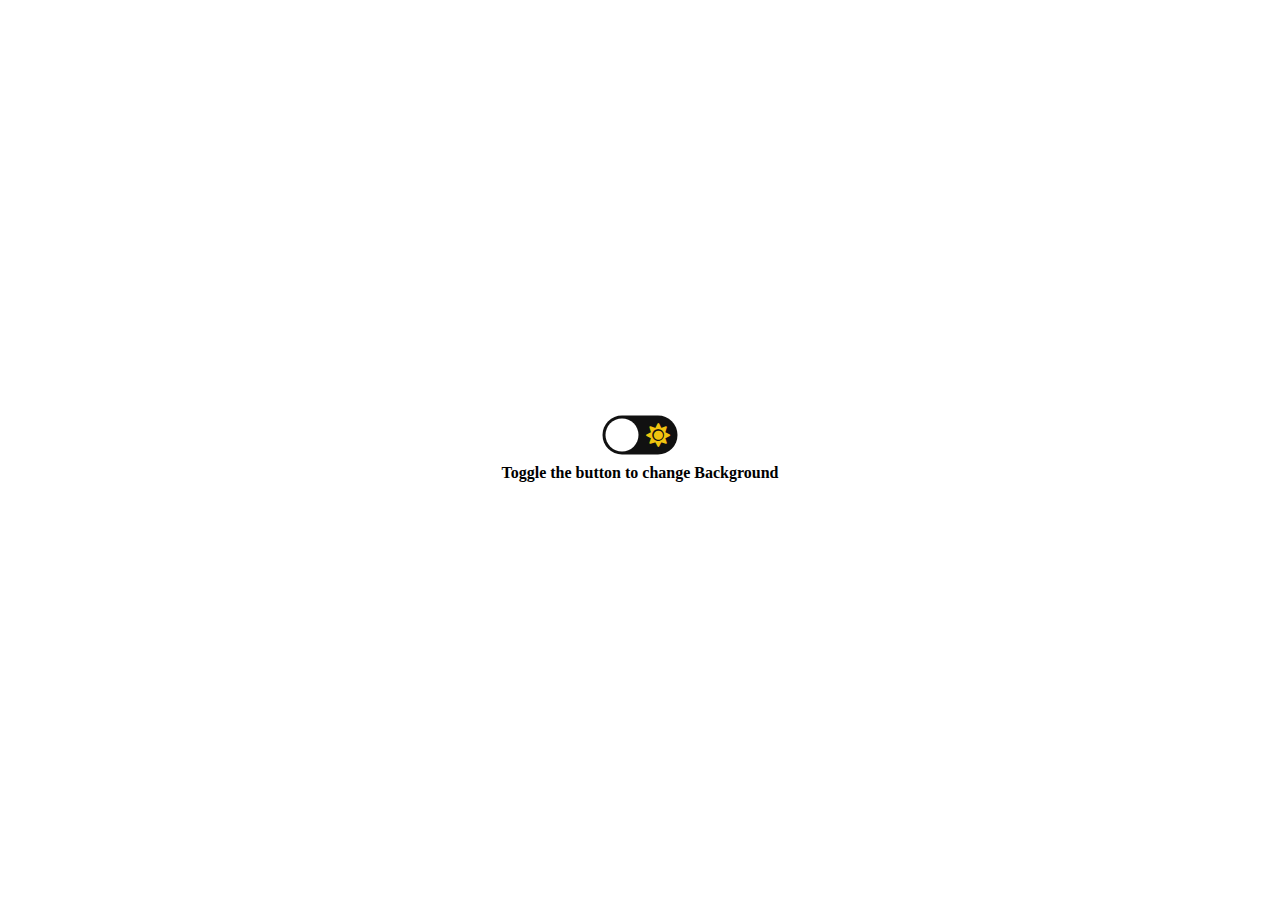
<file: colorChangingApp/index.html>
<!DOCTYPE html>
<html lang="en">
<head>
    <meta charset="UTF-8">
    <meta http-equiv="X-UA-Compatible" content="IE=edge">
    <meta name="viewport" content="width=device-width, initial-scale=1.0">
    <title>Document</title>
    <link rel="stylesheet" href="style.css">
    <link rel="stylesheet" href="https://use.fontawesome.com/releases/v5.12.1/css/all.css">


<body>
    <div>
        <input type="checkbox" class="checkbox" id="checkbox">
        <label for="checkbox" class="label">
            <i class="fas fa-moon"></i>
            <i class="fas fa-sun"></i>
            <div class="ball"></div>
        </label>    
    </div>
    <p>Toggle the button to change Background</p> 
    <script src="app.js"></script>
</body>
</html>
</file>
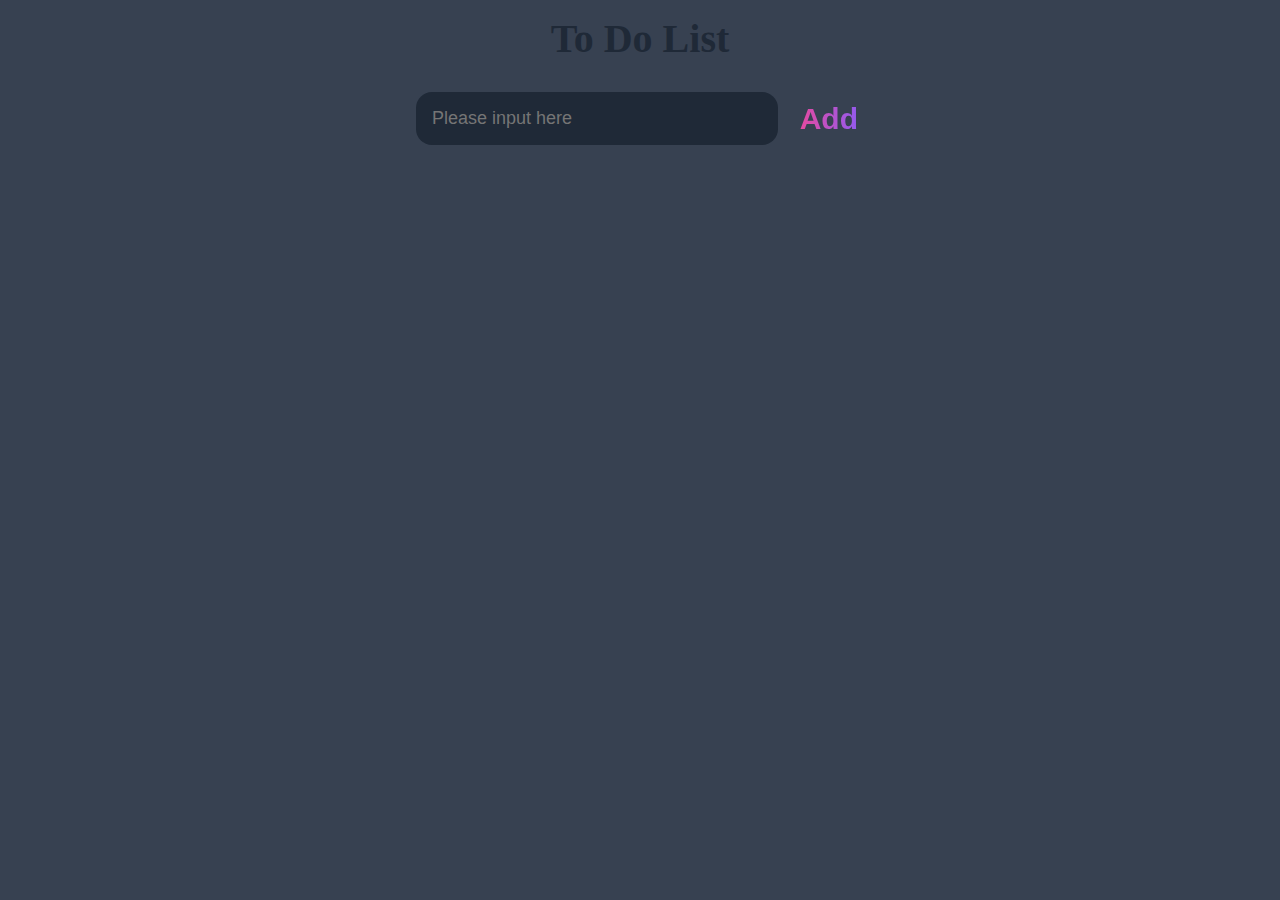
<file: javaScriptDOM/index.html>
<!DOCTYPE html>
<html lang="en">
<head>
    <meta charset="UTF-8">
    <meta http-equiv="X-UA-Compatible" content="IE=edge">
    <meta name="viewport" content="width=device-width, initial-scale=1.0">
    <title>Document</title>
    <link rel="stylesheet" href="style.css">
</head>
<body>
    <div class="toDoListContent">
        <h1>To Do List</h1>
        <div class="input">
            <input type="text" id="inpuField" placeholder="Please input here"><button id="addBtn">Add</button>
        </div>
        <div id="toDoContainer">       
        </div> 
    </div>
    
    <script src="app.js"></script>
</body>
</html>
</file>
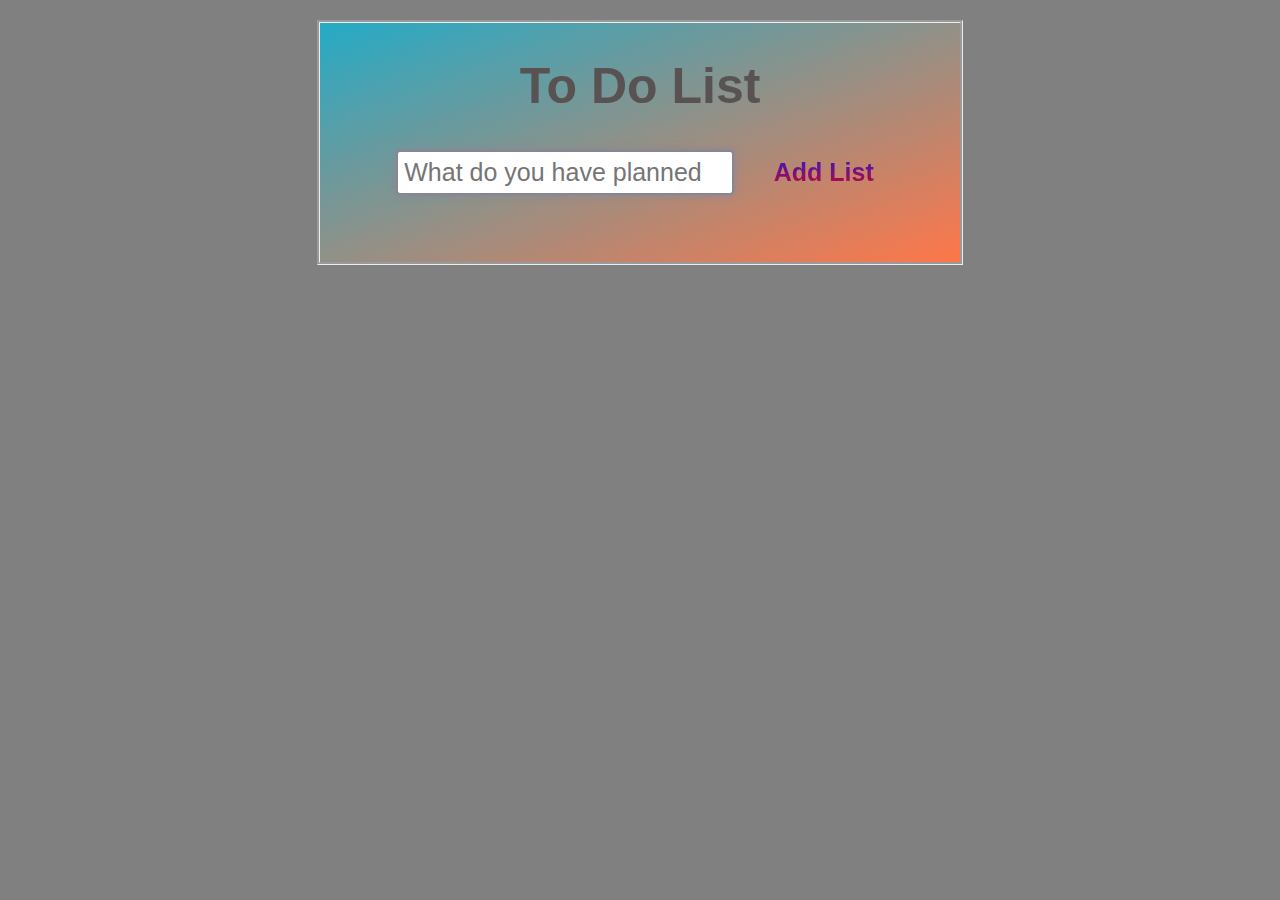
<file: To-Do-List/index.html>
<!DOCTYPE html>
<html lang="en">
<head>
    <meta charset="UTF-8">
    <meta http-equiv="X-UA-Compatible" content="IE=edge">
    <meta name="viewport" content="width=device-width, initial-scale=1.0">
    <link rel="stylesheet" href="style.css">
    <title>Document</title>
</head>
<body>
    <div class="container">
        <div class="main-container">
            <header>
                <h1>To Do List</h1>
                <form id="add-list">
                    <input id="input-to-do-list" type="text"  placeholder="What do you have planned">
                    <input id="button-to-do-list" type="submit"  value="Add List" >
                </form>
            </header>
            <main id="task">
                <!-- <section id="to-do-list">
                    <div class="content">
                        <input type="text" class="text"  value="This well display my list" readonly/>
                    </div>                
                    <div class="buttons">
                        <button class="edit">Edit </button>
                        <button class="delete">Delete</button>
                    </div>
                </section> -->   
            </main>
        </div>
    </div>
     <script src="app.js"></script>   
</body>
</html>
</file>
<file: colorChangingApp/style.css>
*{
    box-sizing: border-box;
}
body{
    display: flex;
    justify-content: center;
    align-items: center;
    height: 100vh;
    margin: 0;
    flex-direction: column;
   
}
body.dark p{
    color:white;   
}
body p{
    font-weight: bold;
}
body.dark{
    background-color: #292c35;
}
.checkbox{
    opacity: 0;
    position: relative;
}

.label{
    background-color: #111;
    justify-content: space-between ;
    display: flex;
    align-items: center;
    padding: 5px;
    border-radius: 50px;
    position: relative;
    height: 26px;
    width: 50px;
    transform: scale(1.5);
}
.fa-moon{
    color:#f1c40f;      
}  
.fa-sun{
    color: #f1c40f;
} 
.ball{
    background-color: #fff;
    border-radius: 50%;
    top: 2px;
    left: 2px;
    height: 22px;
    position: absolute;
    width: 22px;
    transition: transform 0.2s linear;

}
.checkbox:checked + .label .ball{
    transform: translateX(24px);/* moves the div that contains the ball id */
}
</file>
<file: javaScriptDOM/style.css>
:root{
    --dark: #374151;
    --darker: #1f2937;
    --darkest: #111827;
    --gray:#6B7280;
    --light: #EEE;
    --pink: #ec4899;
    --purple: #8b5cf6;
}
*{
    margin: 0 auto;
    box-sizing: border-box;
}
body{
    background-color: var(--dark);
    color: var(--light);
}
.toDoListContent{
    display: flex;
    justify-content: center;
    flex-direction: column;
    padding-bottom: 20px;
    width: 50%;
}
h1{
    margin-top: 15px;
    margin-bottom: 30px;
    text-align: center;
    color: var(--darker);
    font-weight: 700;
    font-size: 40px;
}
#inpuField{
    background-color: var(--darker);
    padding: 1rem;
    border-radius: 1rem;
    margin-right: 1rem;
    color: var(--light);
    font-size: 18px;
    width: 100%;
}
input, button{
    appearance: none;
    border:none;
    outline:none;
    background: none;
}
#addBtn{
    color: var(--pink);
    font-size: 30px;
    font-weight: 700;
    background-image: linear-gradient(to right, var(--pink), var(--purple));
    -webkit-background-clip: text;
    background-clip: text;
    -webkit-text-fill-color: transparent;
    cursor: pointer;
    transition: 0.4s;
}
#addBtn:hover{
    opacity: 0.8;
}
#addBtn:active{
    opacity: 0.6;
}
#toDoContainer{
    margin-top: 30px;
    font-size: 25px;
    width: 70%;   
}
.toDoList{
    font-size: 25px;
    font-weight: 300;
    color: var(--light); 
    
}
.toDoListChange{
    font-size: 25px;
    font-weight: 300;
    text-decoration: line-through;
    text-decoration-color: red;
}
.input{
   width: 70%;
   display: flex;
}
output{
    float: left;

}
.removeBtn{
    border-radius: 4px; 
    margin-top: 3px; 
    color:crimson;
    font-size: 20px;
    font-weight: 700;
    cursor: pointer;
}
.doneBtn{
    color: var(--pink);
    font-size: 20px;
    font-weight: 700;
    background-image: linear-gradient(to right, var(--pink), var(--purple));
    -webkit-background-clip: text;
    background-clip: text;
    -webkit-text-fill-color: transparent;
    cursor: pointer;
    transition: 0.4s;
}
#doneBtn:hover{
    opacity: 0.8;
}
#doneBtn:active{
    opacity: 0.6;
}
li{
    list-style: none;
    border-radius: 8px;
    margin-bottom: 8px;
   
    /* display: flex; */
    
}
.buttonDiv{
    float: right;
}
</file>
<file: To-Do-List/style.css>
body{
    margin: 0;
    padding: 0;
    box-sizing: border-box;
    font-family: Arial, Helvetica, sans-serif;
    background-color: grey;
}
.container{
    display: flex;
    justify-content: center;
}
.main-container{
    width: 50%;
    padding-bottom: 20px;
    margin-top: 20px;
    text-align: center;
    border-style: groove;
    background-image: linear-gradient(to bottom right,#24ABC6 ,#FF7649 );
}
h1{
    font-size: 50px;   
    color: rgb(88, 82, 82);
}
#input-to-do-list{
    color: grey;
    font-size: 25px;
    border: 2px solid rgb(170, 170, 170);
    border-radius: 4px;
    padding: 6px;
    outline:none;
    border-color: rgb(135, 135, 148);
    box-shadow: 0 0 8px 0 rgb(135, 135, 148);
}
#button-to-do-list{
    font-size: 25px;
    transition: 0.5s; 
    border: none; 
    margin-left: 25px; 
    padding: 10px;
    cursor: pointer;
    font-weight: bold;
    background:linear-gradient(#041cf3,rgb(247, 2, 2));
    -webkit-background-clip:text;
    background-clip: text;
    -webkit-text-fill-color: transparent;
}   
#button-to-do-list:hover{
    background:linear-gradient(rgb(247, 2, 2),#041cf3);
    -webkit-background-clip: text;
    background-clip: text;
    -webkit-text-fill-color: transparent;   
}
#to-do-list input{
    font-size: 25px;
    margin-right: 20px;
}
#to-do-list button{
    font-size: 25px;
}
main{
    padding-top: 20px;
    margin-top: 25px;
}
section{
    display: flex;
    justify-content: center;
    margin-bottom: 15px;
}
.edit{
    font-size: 25px;
    transition: 0.5s; 
    border: none; 
    cursor: pointer;
    font-weight: bold;
    background:linear-gradient(#041cf3,rgb(247, 2, 2));
    -webkit-background-clip:text;
    background-clip: text;
    -webkit-text-fill-color: transparent;
}
.edit:hover{
    background:linear-gradient(rgb(247, 2, 2),#041cf3);
    -webkit-background-clip: text;
    background-clip: text;
    -webkit-text-fill-color: transparent;
}
.delete{
    font-weight: bold;
    border-radius: 10px;
    border: none;
    background-color: red;
    -webkit-background-clip: text;
    background-clip: text;
    -webkit-text-fill-color: transparent;
}
.delete:hover{
    background-color: #d10c0c;
}
.buttons{
    padding-top: 3px;
}
</file>
